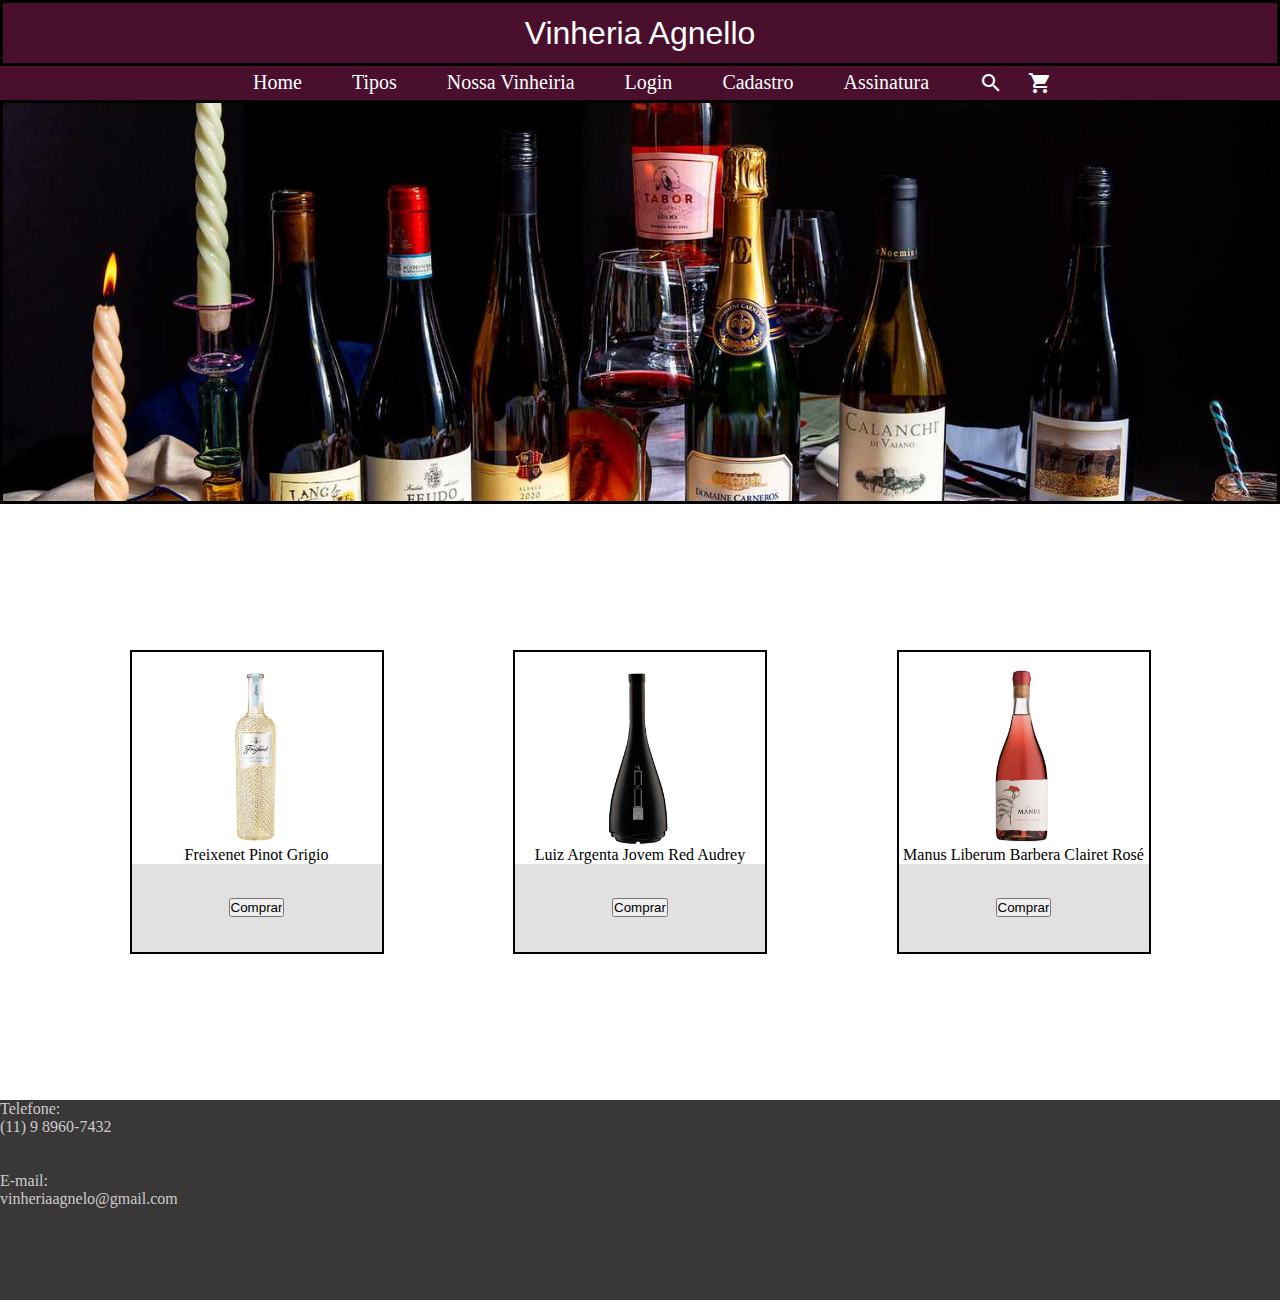
<file: index.html>
<!DOCTYPE html>
<html lang="pt-br">
<head>
    <meta charset="UTF-8">
    <meta name="viewport" content="width=device-width, initial-scale=1.0">
    <meta name="keywords" content="Vinheria Agnello, Vinho, Vinho tinto, Vinho branco, Vinho rosé, Harmonização, Vinhos finos, ">
    <meta name="description" content="Explore o mundo dos vinhos na Vinheria Agnello, onde cada garrafa conta uma história única. Descubra uma seleção cuidadosamente curada de vinhos finos de diferentes regiões, incluindo tintos, brancos e espumantes. Navegue por nossas ofertas exclusivas, participe de degustações emocionantes e encontre o vinho perfeito para cada ocasião. Seja você um entusiasta experiente ou um iniciante curioso, a Vinheria Agnello é o seu destino definitivo para uma jornada sensorial inesquecível pelo mundo do vinho.">
    <link rel="stylesheet" href="css/style.css">
    <link rel="stylesheet" href="https://fonts.googleapis.com/icon?family=Material+Icons">

    <title>Vinheria Agnello</title>
</head>
<body>
    <header>
        
        <div class="titulo">
                <center><p class="nome">Vinheria Agnello</p></center>
        </div>
            
        <nav class="opcoes">
                <a href="index.html">Home</a>
                <a>Tipos</a>
                <a href="nossaVinheria.html">Nossa Vinheiria</a>
                <a href="login.html">Login</a>
                <a href="criarconta.html">Cadastro</a>
                <a href="assinatura.html">Assinatura</a>
                <i class="material-icons">search</i>
                <i class="material-icons">shopping_cart</i>
        </nav>
        <script src="./js/indexScript.js"></script>
    </header>

    <section>
        <article class="vinhos">
        </article>

        <article class="container-produtos">
            <div class="box">
                <div class="box-vinho">
                    <img class="vinho" src="fotos vinhos/Freixenet Pinot Grigio.png">
                </div>
                <div style="text-align: center;">
                    Freixenet Pinot Grigio
                </div>
                <div class="detalhes">
                    <input src="vinhomanus.html" type="button" class="compra" value="Comprar" onclick="comprar1()">
                </div>
            </div>

            <div class="box">
                <div class="box-vinho">
                    <img class="vinho" src="fotos vinhos/Luiz Argenta Jovem Red Audrey.png">
                </div>
                <div style="text-align: center;">
                    Luiz Argenta Jovem Red Audrey
                </div>
                <div class="detalhes">
                    <input type="button" class="compra" value="Comprar" onclick="comprar2()">
                </div>
            </div>

            <div class="box">
                <div class="box-vinho">
                    <img class="vinho" src="fotos vinhos/Manus Liberum Barbera Clairet Rosé.png">
                </div>
                <div style="text-align: center;">
                    Manus Liberum Barbera Clairet Rosé
                </div>
                <div class="detalhes">
                    <input type="button" class="compra" value="Comprar" onclick="comprar3()">
                </div>
            </div>
        </article>
    </section>

    <footer>
        Telefone:
        <p>(11) 9 8960-7432</p>
        <br>
        <br>
        E-mail:
        <p>vinheriaagnelo@gmail.com</p>
    </footer>

</body>
</html>
</file>
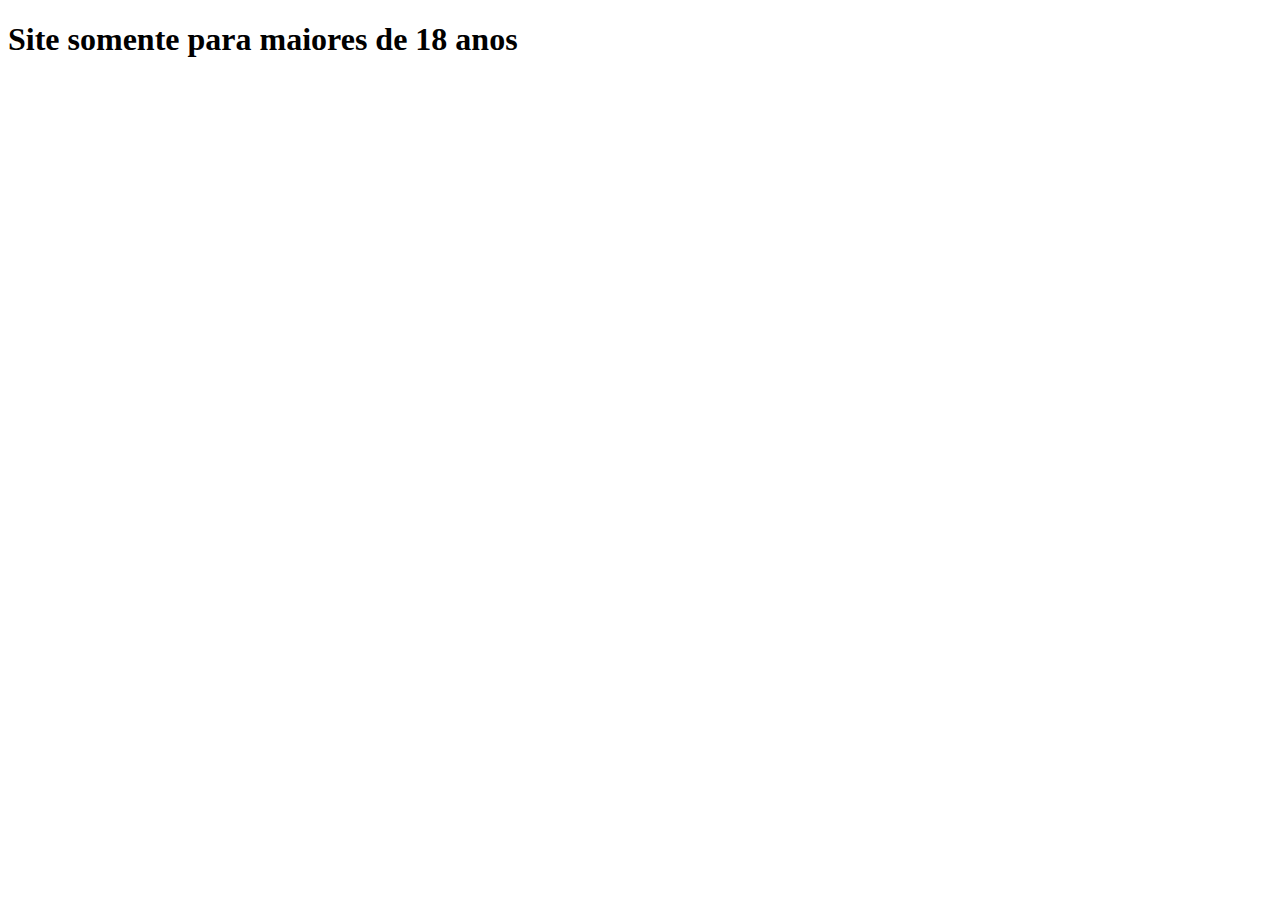
<file: arearestrita.html>
<!DOCTYPE html>
<html lang="en">
<head>
    <meta charset="UTF-8">
    <meta name="viewport" content="width=device-width, initial-scale=1.0">
    <title>Document</title>
</head>
<body>
    <h1>Site somente para maiores de 18 anos</h1>
</body>
</html>
</file>
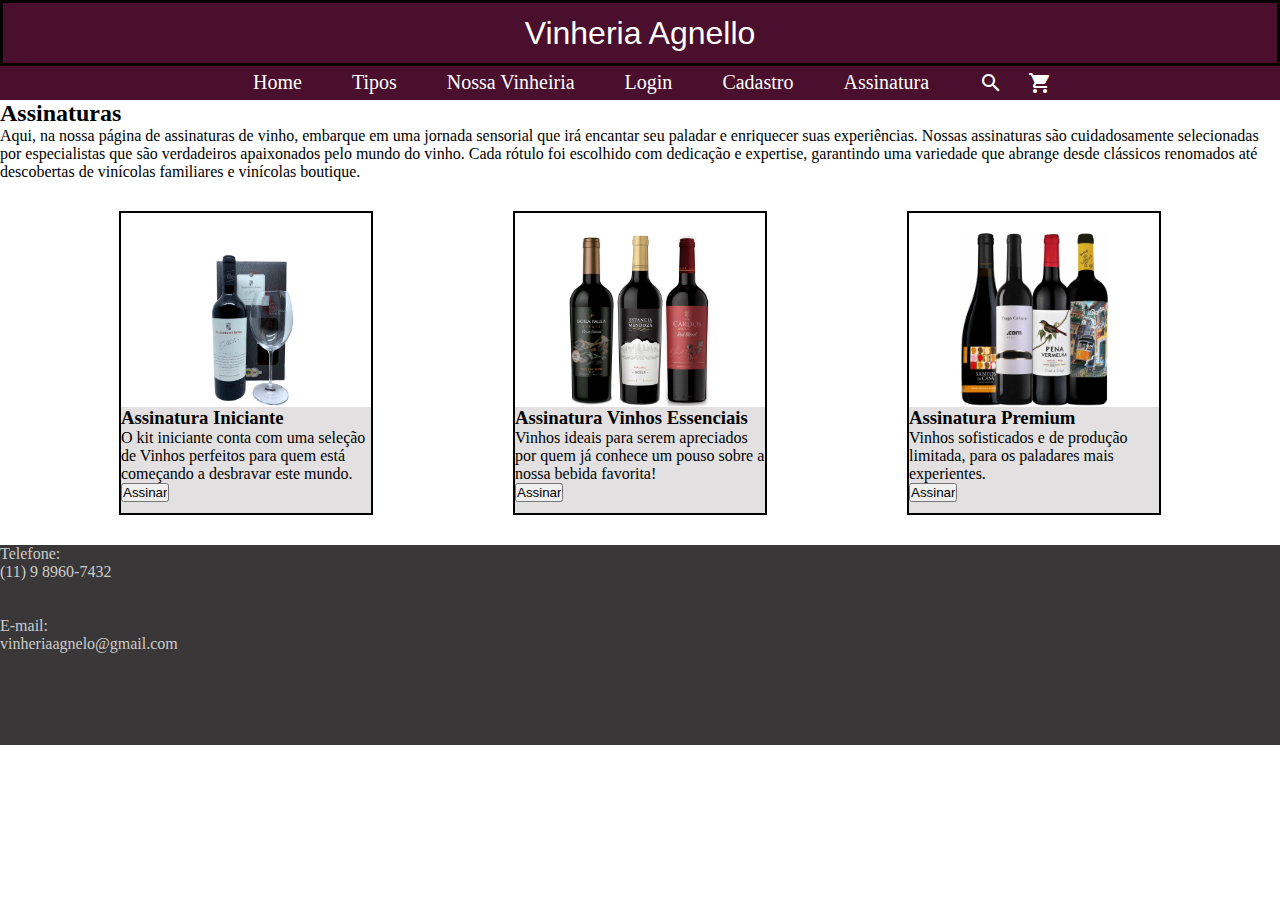
<file: assinatura.html>
<!DOCTYPE html>
<html lang="pt-br">
<head>
    <meta charset="UTF-8">
    <meta name="viewport" content="width=device-width, initial-scale=1.0">
    <meta name="keywords" content="Vinheria Agnello, Vinho, Vinho tinto, Vinho branco, Vinho rosé, Harmonização, Vinhos finos, Assinatura">
    <meta name="description" content="">
    <link rel="stylesheet" href="https://fonts.googleapis.com/icon?family=Material+Icons">
    <link rel="stylesheet" href="css/assinatura.css">
    <title>Assinaturas</title>
</head>
<body>
    <header>
        
        <div class="titulo">
                <p class="nome">Vinheria Agnello</p>
        </div>
            
        <nav class="opcoes">
                <a href="index.html">Home</a>
                <a>Tipos</a>
                <a href="nossaVinheria.html">Nossa Vinheiria</a>
                <a href="login.html">Login</a> 
                <a href="criarconta.html">Cadastro</a>
                <a href="assinatura.html">Assinatura</a>
                <i class="material-icons">search</i>
                <i class="material-icons">shopping_cart</i>
        </nav>
        
    </header>

    <section class="container">
        <article class="item" id="article-img">
            <h2 class="assinatura">Assinaturas</h2>
        </article>

        <article class="item">
            <p class="texto">Aqui, na nossa página de assinaturas de vinho, embarque em uma jornada sensorial que irá encantar seu paladar e enriquecer suas experiências.

                Nossas assinaturas são cuidadosamente selecionadas por especialistas que são verdadeiros apaixonados pelo mundo do vinho. Cada rótulo foi escolhido com dedicação e expertise, garantindo uma variedade que abrange desde clássicos renomados até descobertas de vinícolas familiares e vinícolas boutique.​</p>
        </article>
    </section>

    <section>

        <article class="container-produtos">
            <div class="box">
                <div class="box-vinho">
                    <img class="vinho" src="imgs/kit-iniciante.png">
                </div>
                <div class="detalhes">
                    <h3 class="títuloassinatura">Assinatura Iniciante</h3>
                    <p class="descrição">O kit iniciante conta com uma seleção de Vinhos perfeitos para quem está começando a desbravar este mundo.</p>
                    <input id="botaoassinar" type="submit" value="Assinar">
                </div>
            </div>

            <div class="box">
                <div class="box-vinho">
                    <img class="vinho" src="imgs/kit.png">
                </div>
                <div class="detalhes">
                    <h3 class="títuloassinatura">Assinatura Vinhos Essenciais</h3>
                    <p class="descrição">Vinhos ideais para serem apreciados por quem já conhece um pouso sobre a nossa bebida favorita! </p>
                    <input id="botaoassinar" type="submit" value="Assinar">
                </div>
            </div>

            <div class="box">
                <div class="box-vinho">
                    <img class="vinho" src="imgs/kit-master.png">
                </div>
                <div class="detalhes">
                    <h3 class="títuloassinatura">Assinatura Premium</h3>
                    <p class="descrição">Vinhos sofisticados e de produção limitada, para os paladares mais experientes.</p>
                    <input id="botaoassinar" type="submit" value="Assinar">
                </div>
            </div>
        </article>
    </section>
    
    <footer>
        Telefone:
        <p>(11) 9 8960-7432</p>
        <br>
        <br>
        E-mail:
        <p>vinheriaagnelo@gmail.com</p>
    </footer>
    
</body>
</html>
</file>
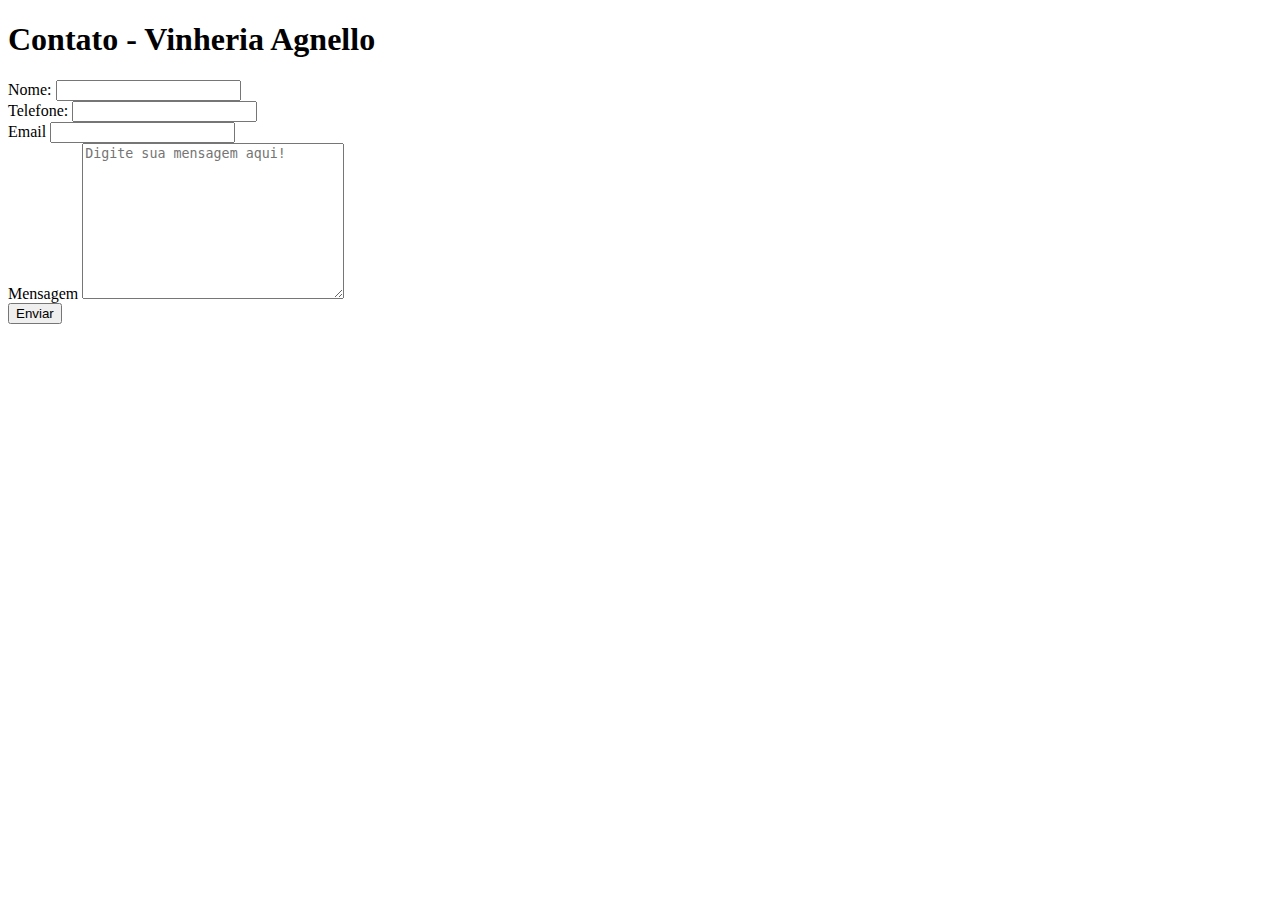
<file: contato.html>
<!DOCTYPE html>
<html lang="en">
<head>
    <meta charset="UTF-8">
    <meta name="viewport" content="width=device-width, initial-scale=1.0">
    <title>Contato</title>
</head>
<body>

    <div class="container"> 
        <h1>Contato - Vinheria Agnello</h1>
    </div>
    <form>
        <div>
            <label for="nome">Nome: </label>
            <input type="text" id="nome" name="nome" required>
        </div>

        <div>
            <label for="telefone">Telefone: </label>
            <input type="number" id="telefone" name="telefone" required>
        </div>

        <div>
            <label for="email">Email</label>
            <input type="email" id="email" name="email" required>
        </div>

        <div>
            <label for="mensagem">Mensagem</label>
            <textarea name="mensagem" id="mensagem" cols="30" rows="10" placeholder="Digite sua mensagem aqui!"></textarea>
        </div>

        <button onclick="enviarContato()" type="submit">Enviar</button>

        <script src="js/contato.js"></script>
    </form>
    
</body>
</html>
</file>
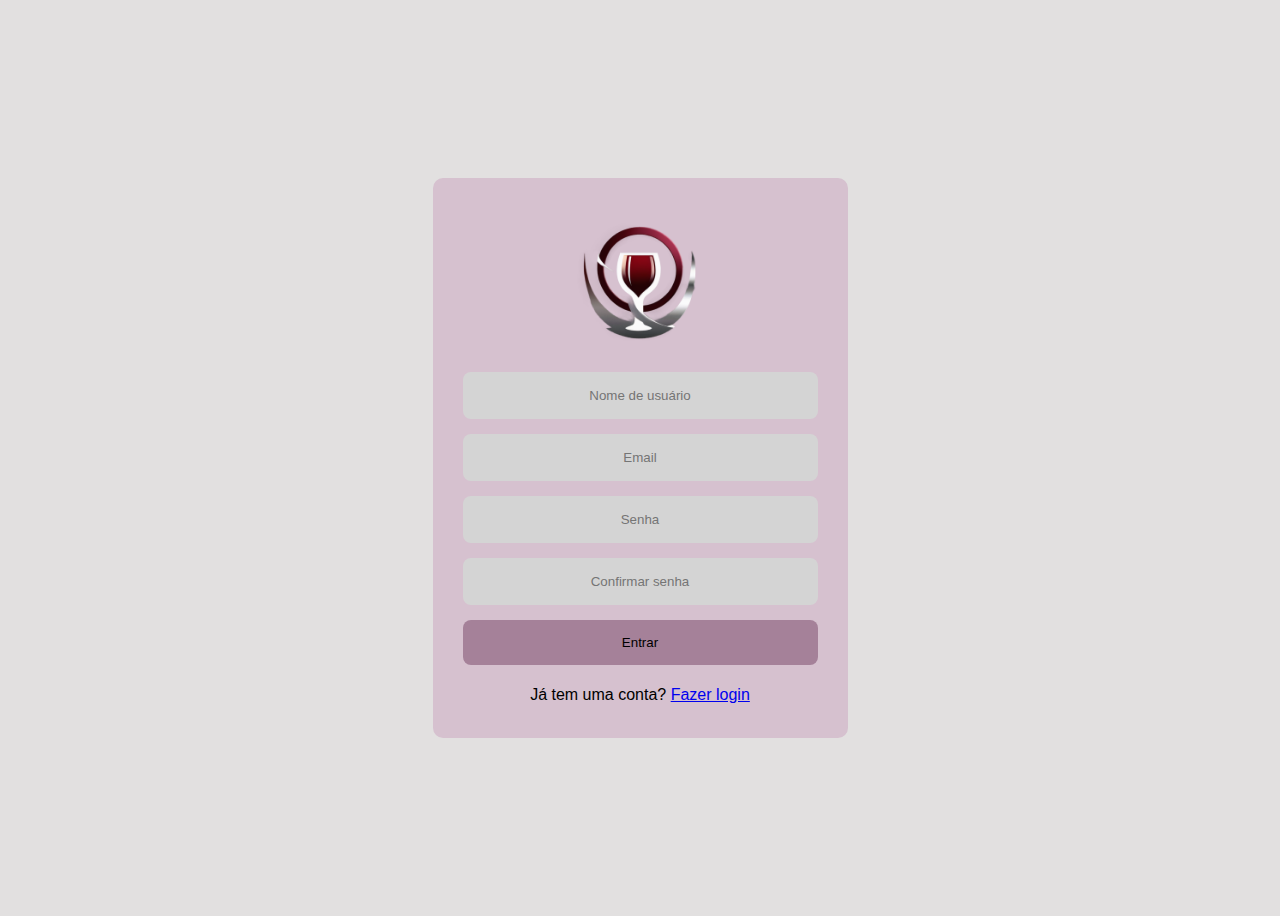
<file: criarconta.html>
<!DOCTYPE html>
<html lang="pt-br">
<head>
    <meta charset="UTF-8">
    <meta name="viewport" content="width=device-width, initial-scale=1.0">
    <meta name="keywords" content="Vinheria Agnello Login, Vinho login, Login ">
    <meta name="description" content="Aba de login do site da Vinheria Agnello">
    <link rel="stylesheet" href="css/criarconta.css">
    <title>Criar conta</title>
</head>
<body>
  <section class="caixadelogin">
    <div class="login">
      <div>
        <img src="imgs/logo.png">
      </div>

      <form>
        <input type="text" name="nome" placeholder="Nome de usuário" autofocus>
        <input type="text" name="nome" placeholder="Email" >
        <input type="password" name="senha" placeholder="Senha">
        <input type="password" name="senha" placeholder="Confirmar senha">
        <input id="botaoentrar" type="submit" value="Entrar">
      </form>

      <p>Já tem uma conta? <a href="login.html">Fazer login</a> </p>
    </div>
    
</section>
    
</body>
</html>
</file>
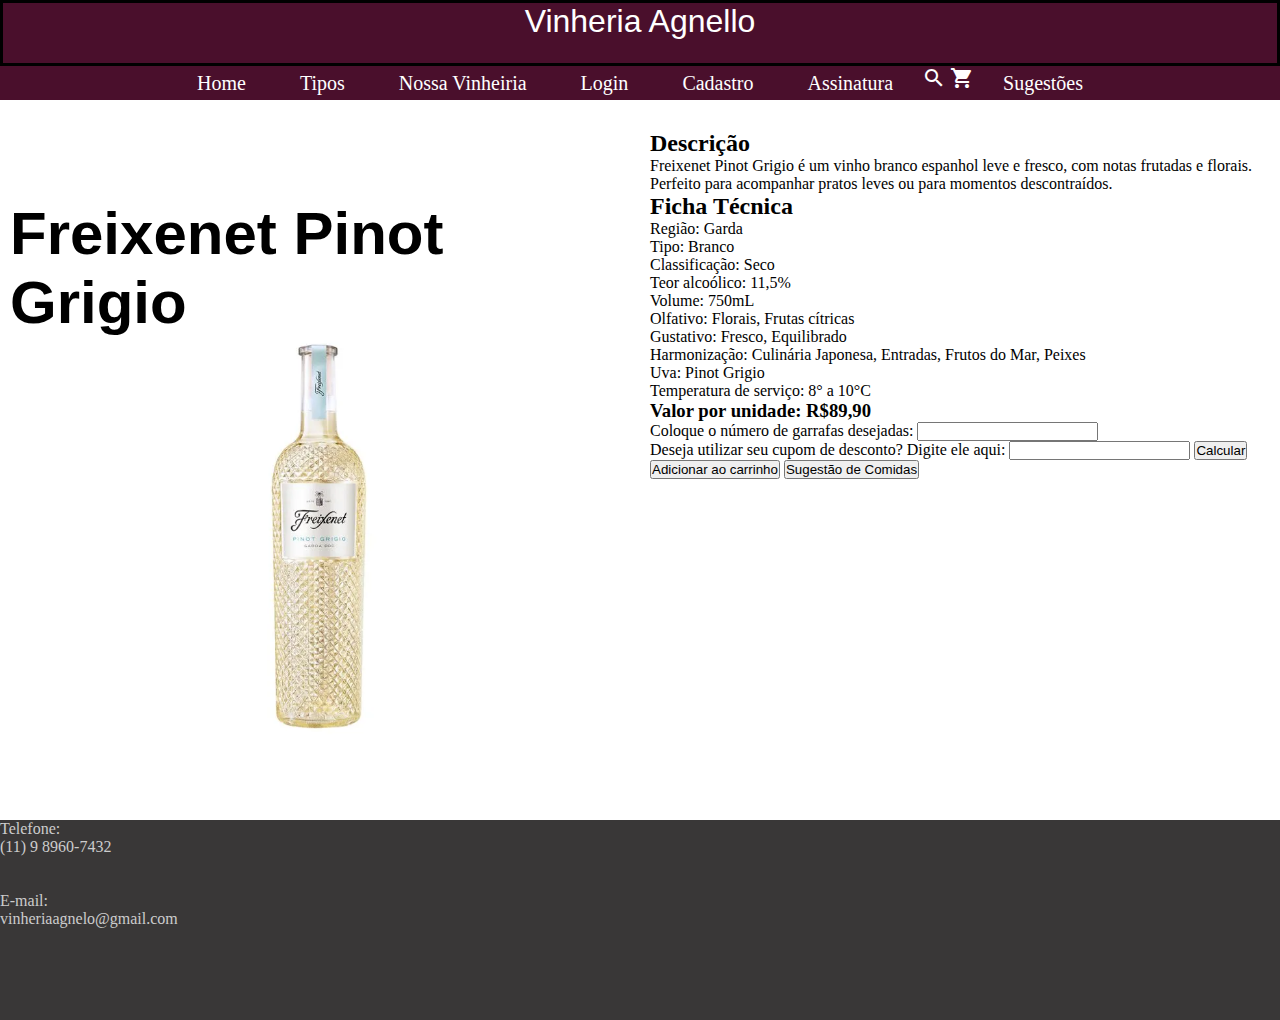
<file: Freixenet Pinot Grigio.html>
<!DOCTYPE html>
<html lang="en">

<head>
    <meta charset="UTF-8">
    <meta name="viewport" content="width=device-width, initial-scale=1.0">
    <meta name="keywords" content="Vinheria Agnello, Nossa história, Família Agnello, vinho ">
    <meta name="description" content="Aba sobre a Vinheria e da história da Vinheria Agnello">
    <link rel="stylesheet" href="https://fonts.googleapis.com/icon?family=Material+Icons">
    <link rel="stylesheet" href="css/styleproduto.css">
    <script src="./js/Freixenet.js"></script>
    <title>Nossa Vinheria</title>
</head>

<body>
    <header>

        <div class="titulo">
            <center>
                <p class="nome">Vinheria Agnello</p>
            </center>
        </div>

        <nav class="opcoes">
            <center>
                <a href="index.html">Home</a>
                <a>Tipos</a>
                <a href="nossaVinheria.html">Nossa Vinheiria</a>
                <a href="login.html">Login</a>
                <a href="criarconta.html">Cadastro</a>
                <a href="assinatura.html">Assinatura</a>
                <i class="material-icons">search</i>
                <i class="material-icons">shopping_cart</i>
                <a href="sugestao Freixenet.html">Sugestões</a> 
            </center>
        </nav>

    </header>

    <section>
        <article class="item" id="article-img">
            <h2 class="nss-vinh">Freixenet Pinot Grigio</h2>
            <img class="fotovinho" src="fotos vinhos/Freixenet Pinot Grigio.png">
        </article>

        <article class="item">
            <p class="texto">
                <h2>Descrição</h2>
                <p>Freixenet Pinot Grigio é um vinho branco espanhol leve e fresco, com notas frutadas e florais. Perfeito para acompanhar pratos leves ou para momentos descontraídos.​</p> 
                <h2>Ficha Técnica</h2>
                <p> Região: Garda</p>
                <p> Tipo: Branco</p>
                <p> Classificação: Seco</p>
                <p> Teor alcoólico: 11,5%</p>
                <p> Volume: 750mL</p>
                <p> Olfativo: Florais, Frutas cítricas</p>
                <p> Gustativo: Fresco, Equilibrado</p>
                <p> Harmonização: Culinária Japonesa, Entradas, Frutos do Mar, Peixes</p>
                <p> Uva: Pinot Grigio</p>
                <p> Temperatura de serviço: 8° a 10°C</p>

            </p>
            <h3>Valor por unidade: R$89,90</h3>
            <label for="qtdGarrafa">Coloque o número de garrafas desejadas: </label>
            <input type="number" id="qtdGarrafa">
            <div id="valorTotal"></div>
            <label for="cupomDesc">Deseja utilizar seu cupom de desconto? Digite ele aqui: </label>
            <input type="text" id="cupomDesc">
            <button onclick="addDesconto()">Calcular</button>
            <div id="valorcomdesc"></div>
            <button onclick="carrinho()">Adicionar ao carrinho</button>
            <button onclick="sugestao()">Sugestão de Comidas</button>

        </article>
    </section>

    <footer>
        Telefone:
        <p>(11) 9 8960-7432</p>
        <br>
        <br>
        E-mail:
        <p>vinheriaagnelo@gmail.com</p>
    </footer>

    <script>
        function sugestao() {
            window.location.href = "sugestao Freixenet.html";
        }
    </script>

</body>

</html>
</file>
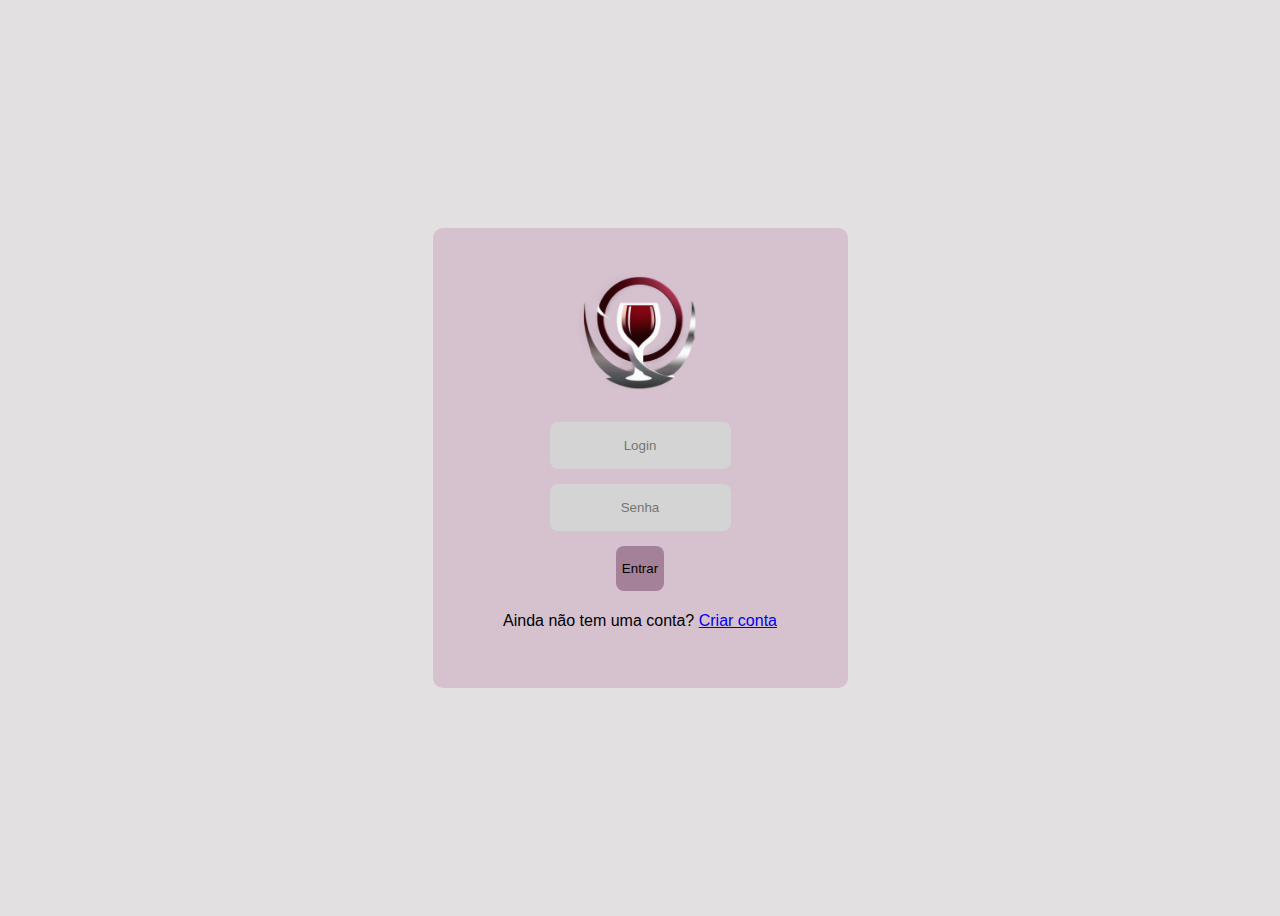
<file: login.html>
<!DOCTYPE html>
<html lang="pt-br">
<head>
    <meta charset="UTF-8">
    <meta name="viewport" content="width=device-width, initial-scale=1.0">
    <meta name="keywords" content="Vinheria Agnello Login, Vinho login, Login ">
    <meta name="description" content="Aba de login do site da Vinheria Agnello">
    <link rel="stylesheet" href="css/login.css">

    <title>Login</title>
</head>
<body>
  <section class="caixadelogin">
    <div class="login">
      <div>
        <img src="imgs/logo.png">
      </div>
        <input type="text" id= "login" name="nome" placeholder="Login" autofocus>
        <input type="password" id="senha" name="senha" placeholder="Senha">
        <input id="botaoentrar" type="submit" value="Entrar" onclick="entrar()">
      <p>Ainda não tem uma conta? <a href="criarconta.html">Criar conta</a> </p>
    </div>
    
    <script src="js/loginScript.js"></script>
</section>
    
</body>
</html>
</file>
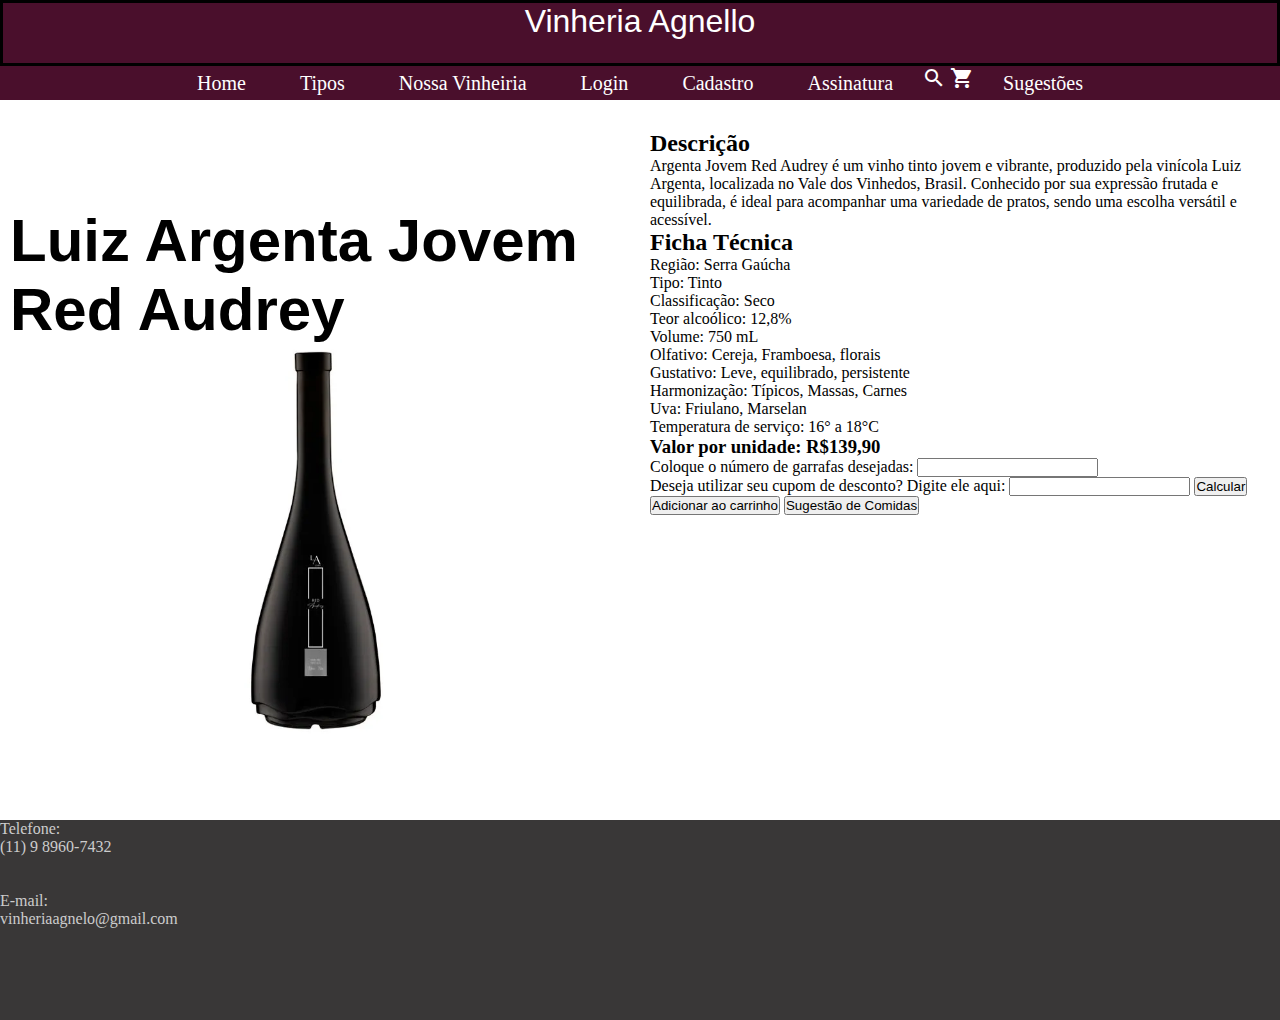
<file: Luiz Argenta Jovem Red Audrey.html>
<!DOCTYPE html>
<html lang="en">

<head>
    <meta charset="UTF-8">
    <meta name="viewport" content="width=device-width, initial-scale=1.0">
    <meta name="keywords" content="Vinheria Agnello, Nossa história, Família Agnello, vinho ">
    <meta name="description" content="Aba sobre a Vinheria e da história da Vinheria Agnello">
    <link rel="stylesheet" href="https://fonts.googleapis.com/icon?family=Material+Icons">
    <link rel="stylesheet" href="css/styleproduto.css">
    <script src="./js/Luiz.js"></script>
    <title>Nossa Vinheria</title>
</head>

<body>
    <header>

        <div class="titulo">
            <center>
                <p class="nome">Vinheria Agnello</p>
            </center>
        </div>

        <nav class="opcoes">
            <center>
                <a href="index.html">Home</a>
                <a>Tipos</a>
                <a href="nossaVinheria.html">Nossa Vinheiria</a>
                <a href="login.html">Login</a>
                <a href="criarconta.html">Cadastro</a>
                <a href="assinatura.html">Assinatura</a>
                <i class="material-icons">search</i>
                <i class="material-icons">shopping_cart</i>
                <a href="sugestao Luiz.html">Sugestões</a> 

            </center>
        </nav>

    </header>

    <section>
        <article class="item" id="article-img">
            <h2 class="nss-vinh">Luiz Argenta Jovem Red Audrey</h2>
            <img class="fotovinhoLuizArgenta" src="fotos vinhos/Luiz Argenta Jovem Red Audrey.png">
        </article>

        <article class="item">
            <p class="texto">
                <h2>Descrição</h2>
                <p> Argenta Jovem Red Audrey é um vinho tinto jovem e vibrante, produzido pela vinícola
                Luiz Argenta, localizada no Vale dos Vinhedos, Brasil. Conhecido por sua expressão frutada e
                equilibrada, é ideal para acompanhar uma variedade de pratos, sendo uma escolha versátil e acessível.​</p> 
                <h2>Ficha Técnica</h2>
                <p>Região: Serra Gaúcha </p>
                <p>Tipo: Tinto </p>
                <p>Classificação: Seco</p>
                <p>Teor alcoólico: 12,8% </p>
                <p>Volume: 750 mL </p>
                <p>Olfativo: Cereja, Framboesa, florais </p>
                <p>Gustativo: Leve, equilibrado, persistente </p>
                <p>Harmonização: Típicos, Massas, Carnes </p>
                <p>Uva: Friulano, Marselan </p>
                <p>Temperatura de serviço: 16° a 18°C </p>
            </p>
            <h3>Valor por unidade: R$139,90</h3>
            <label for="qtdGarrafa">Coloque o número de garrafas desejadas: </label>
            <input type="number" id="qtdGarrafa">
            <div id="valorTotal"></div>
            <label for="cupomDesc">Deseja utilizar seu cupom de desconto? Digite ele aqui: </label>
            <input type="text" id="cupomDesc">
            <button onclick="addDesconto()">Calcular</button>
            <div id="valorcomdesc"></div>
            <button onclick="carrinho()">Adicionar ao carrinho</button>
            <button onclick="sugestao()">Sugestão de Comidas</button>

        </article>
    </section>

    <footer>
        Telefone:
        <p>(11) 9 8960-7432</p>
        <br>
        <br>
        E-mail:
        <p>vinheriaagnelo@gmail.com</p>
    </footer>

    <script>
        function sugestao() {
            window.location.href = "sugestao Luiz.html";
        }
    </script>

</body>

</html>
</file>
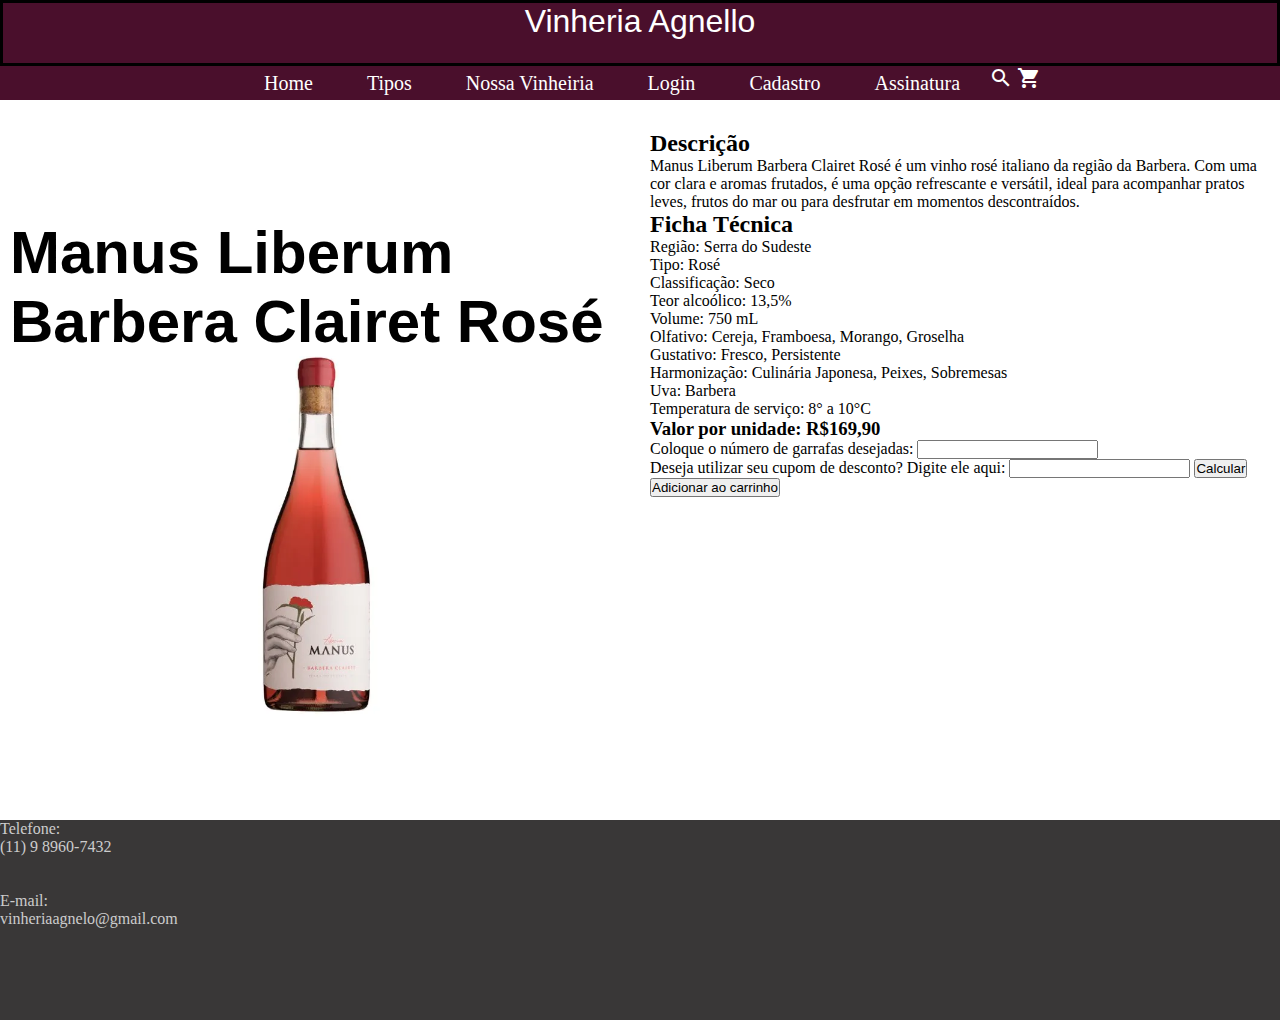
<file: Manus Liberum Barbera Clairet Rosé.html>
<!DOCTYPE html>
<html lang="en">

<head>
    <meta charset="UTF-8">
    <meta name="viewport" content="width=device-width, initial-scale=1.0">
    <meta name="keywords" content="Vinheria Agnello, Nossa história, Família Agnello, vinho ">
    <meta name="description" content="Aba sobre a Vinheria e da história da Vinheria Agnello">
    <link rel="stylesheet" href="https://fonts.googleapis.com/icon?family=Material+Icons">
    <link rel="stylesheet" href="css/styleproduto.css">
    <script src="./js/Manus.js"></script>
    <title>Nossa Vinheria</title>
</head>

<body>
    <header>

        <div class="titulo">
            <center>
                <p class="nome">Vinheria Agnello</p>
            </center>
        </div>

        <nav class="opcoes">
            <center>
                <a href="index.html">Home</a>
                <a>Tipos</a>
                <a href="nossaVinheria.html">Nossa Vinheiria</a>
                <a href="login.html">Login</a>
                <a href="criarconta.html">Cadastro</a>
                <a href="assinatura.html">Assinatura</a>
                <i class="material-icons">search</i>
                <i class="material-icons">shopping_cart</i>
            </center>
        </nav>

    </header>

    <section>
        <article class="item" id="article-img">
            <h2 class="nss-vinh">Manus Liberum Barbera Clairet Rosé</h2>
            <img class="fotovinho" src="fotos vinhos/Manus Liberum Barbera Clairet Rosé.png">
        </article>

        <article class="item">
            <p class="texto">
                <h2>Descrição</h2>
                <p> Manus Liberum Barbera Clairet Rosé é um vinho rosé italiano da região da Barbera. Com uma cor clara e aromas frutados, é uma opção refrescante e versátil, ideal para acompanhar pratos leves, frutos do mar ou para desfrutar em momentos descontraídos.​</p> 
                <h2>Ficha Técnica</h2>
                <p> Região: Serra do Sudeste</p>
                <p>Tipo: Rosé</p>
                <p>Classificação: Seco</p>
                <p>Teor alcoólico: 13,5%</p>
                <p>Volume: 750 mL </p>
                <p>Olfativo: Cereja, Framboesa, Morango, Groselha </p>
                <p>Gustativo: Fresco, Persistente </p>
                <p>Harmonização: Culinária Japonesa, Peixes, Sobremesas </p>
                <p>Uva: Barbera </p>
                <p>Temperatura de serviço: 8° a 10°C </p>

            </p>
            <h3>Valor por unidade: R$169,90</h3>
            <label for="qtdGarrafa">Coloque o número de garrafas desejadas: </label>
            <input type="number" id="qtdGarrafa">
            <div id="valorTotal"></div>
            <label for="cupomDesc">Deseja utilizar seu cupom de desconto? Digite ele aqui: </label>
            <input type="text" id="cupomDesc">
            <button onclick="addDesconto()">Calcular</button>
            <div id="valorcomdesc"></div>
            <button onclick="carrinho()">Adicionar ao carrinho</button>

        </article>
    </section>

    <footer>
        Telefone:
        <p>(11) 9 8960-7432</p>
        <br>
        <br>
        E-mail:
        <p>vinheriaagnelo@gmail.com</p>
    </footer>
</body>

</html>
</file>
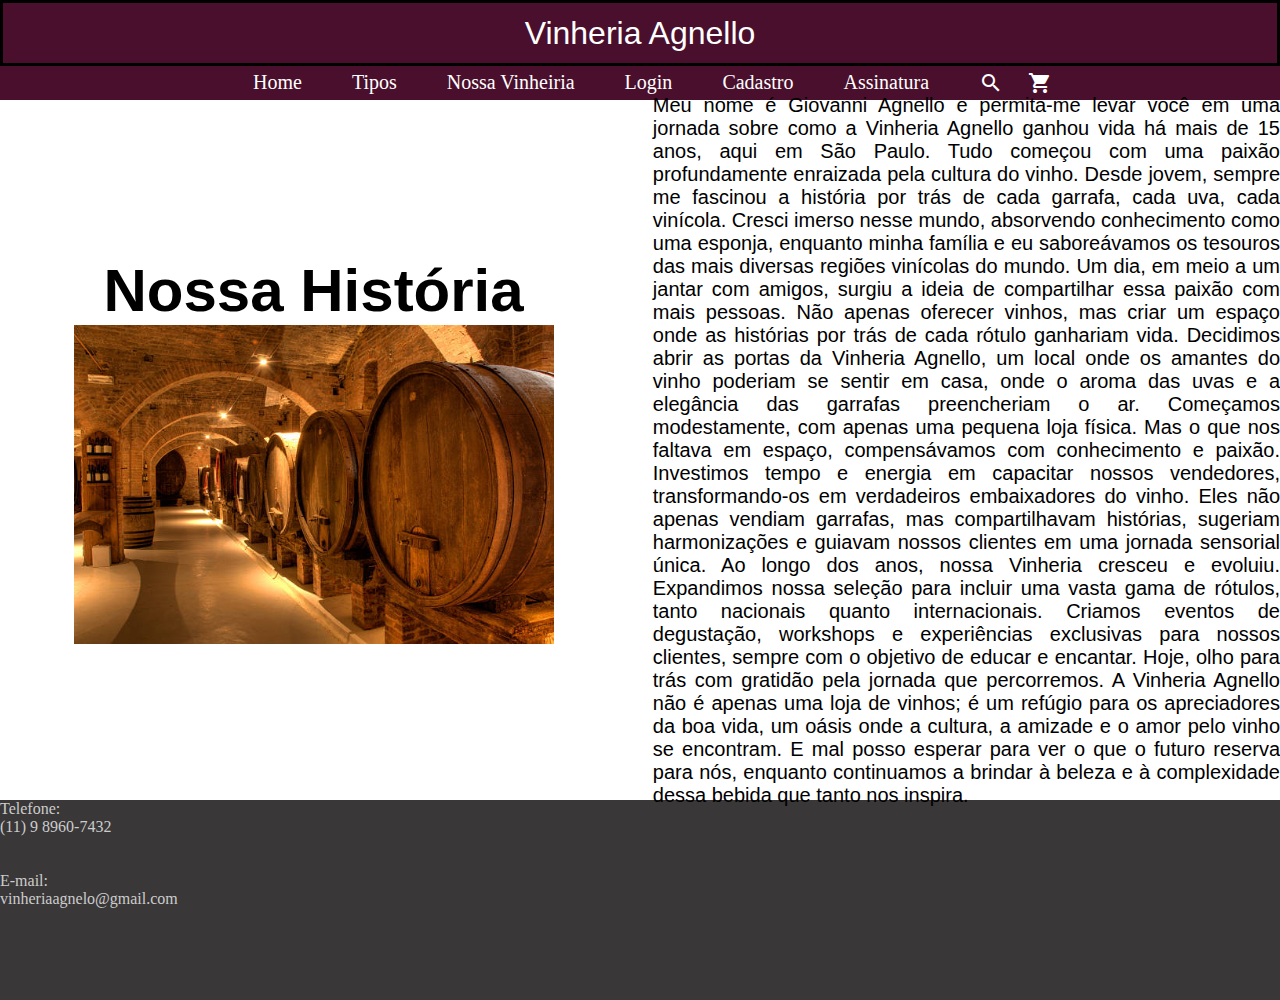
<file: nossaVinheria.html>
<!DOCTYPE html>
<html lang="en">
<head>
    <meta charset="UTF-8">
    <meta name="viewport" content="width=device-width, initial-scale=1.0">
    <meta name="keywords" content="Vinheria Agnello, Nossa história, Família Agnello, vinho ">
    <meta name="description" content="Aba sobre a Vinheria e da história da Vinheria Agnello">
    <link rel="stylesheet" href="https://fonts.googleapis.com/icon?family=Material+Icons">
    <link rel="stylesheet" href="css/nossaVinheria.css">
    <title>Nossa Vinheria</title>
</head>
<body>
    <header>
        
        <div class="titulo">
                <p class="nome">Vinheria Agnello</p>
        </div>
            
        <nav class="opcoes">
                <a href="index.html">Home</a>
                <a>Tipos</a>
                <a href="nossaVinheria.html">Nossa Vinheiria</a>
                <a href="login.html">Login</a> 
                <a href="criarconta.html">Cadastro</a>
                <a href="assinatura.html">Assinatura</a>
                <i class="material-icons">search</i>
                <i class="material-icons">shopping_cart</i>
        </nav>
        
    </header>

    <section class="container">
        <article class="item" id="article-img">
            <h2 class="nss-vinh">Nossa História</h2>
            <img src="imgs/barril.png">
        </article>

        <article class="item">
            <p class="texto">Meu nome é Giovanni Agnello e permita-me levar você em uma jornada sobre como a Vinheria Agnello ganhou vida há mais de 15 anos, aqui em São Paulo.

                Tudo começou com uma paixão profundamente enraizada pela cultura do vinho. Desde jovem, sempre me fascinou a história por trás de cada garrafa, cada uva, cada vinícola. Cresci imerso nesse mundo, absorvendo conhecimento como uma esponja, enquanto minha família e eu saboreávamos os tesouros das mais diversas regiões vinícolas do mundo.
                
                Um dia, em meio a um jantar com amigos, surgiu a ideia de compartilhar essa paixão com mais pessoas. Não apenas oferecer vinhos, mas criar um espaço onde as histórias por trás de cada rótulo ganhariam vida. Decidimos abrir as portas da Vinheria Agnello, um local onde os amantes do vinho poderiam se sentir em casa, onde o aroma das uvas e a elegância das garrafas preencheriam o ar.
                
                Começamos modestamente, com apenas uma pequena loja física. Mas o que nos faltava em espaço, compensávamos com conhecimento e paixão. Investimos tempo e energia em capacitar nossos vendedores, transformando-os em verdadeiros embaixadores do vinho. Eles não apenas vendiam garrafas, mas compartilhavam histórias, sugeriam harmonizações e guiavam nossos clientes em uma jornada sensorial única.
                
                Ao longo dos anos, nossa Vinheria cresceu e evoluiu. Expandimos nossa seleção para incluir uma vasta gama de rótulos, tanto nacionais quanto internacionais. Criamos eventos de degustação, workshops e experiências exclusivas para nossos clientes, sempre com o objetivo de educar e encantar.
                
                Hoje, olho para trás com gratidão pela jornada que percorremos. A Vinheria Agnello não é apenas uma loja de vinhos; é um refúgio para os apreciadores da boa vida, um oásis onde a cultura, a amizade e o amor pelo vinho se encontram. E mal posso esperar para ver o que o futuro reserva para nós, enquanto continuamos a brindar à beleza e à complexidade dessa bebida que tanto nos inspira.​</p>
        </article>
    </section>

    <footer>
        Telefone:
        <p>(11) 9 8960-7432</p>
        <br>
        <br>
        E-mail:
        <p>vinheriaagnelo@gmail.com</p>
    </footer>
</body>
</html>
</file>
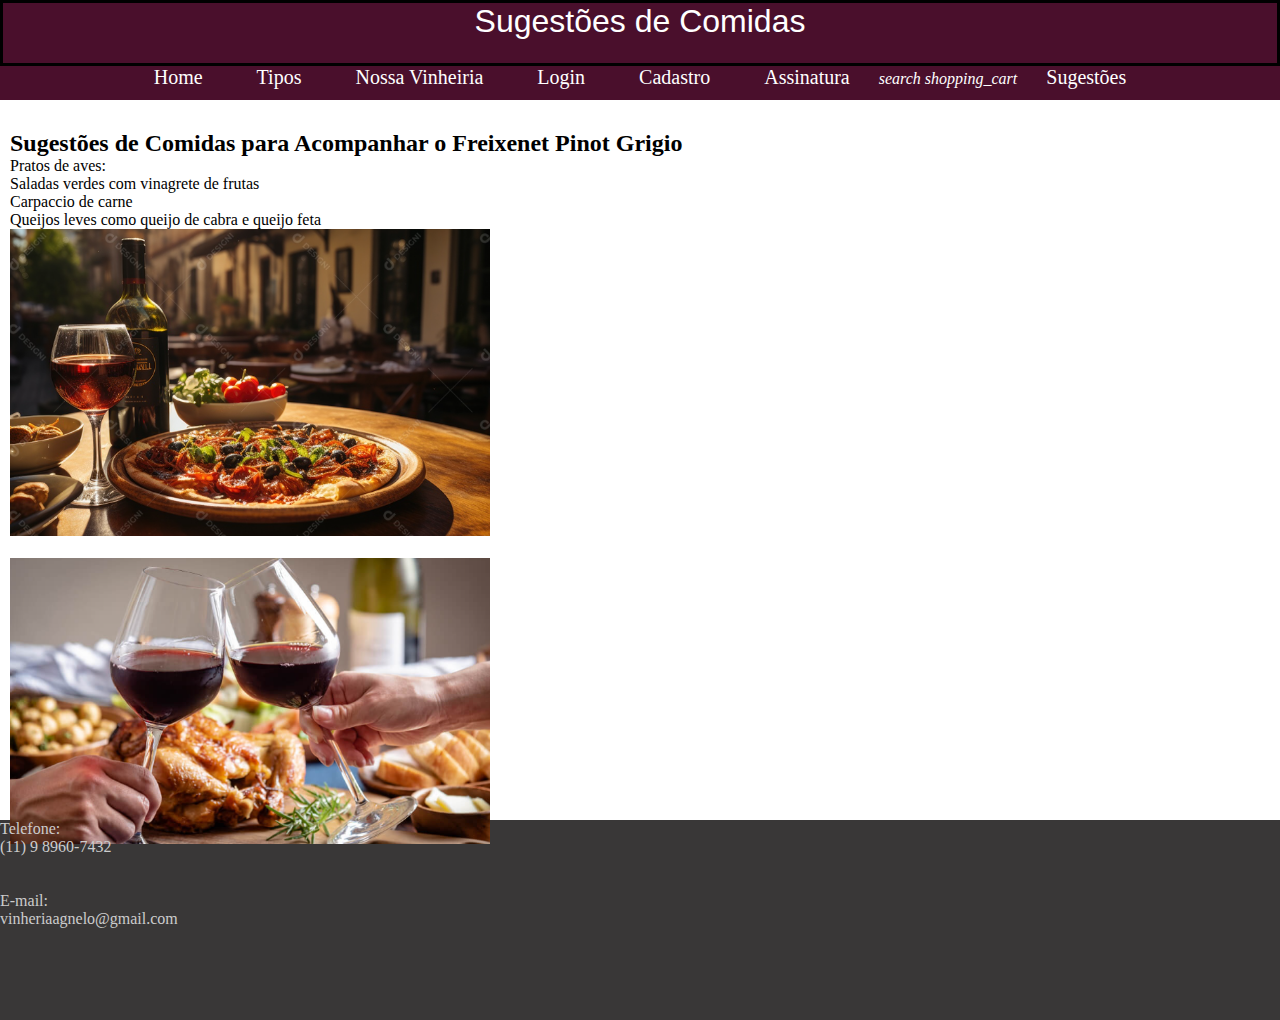
<file: sugestao Freixenet.html>
<!DOCTYPE html>
<html lang="en">

<head>
    <meta charset="UTF-8">
    <meta name="viewport" content="width=device-width, initial-scale=1.0">
    <title>Sugestões de Comidas</title>
    <link rel="stylesheet" href="css/styleproduto.css">
</head>

<body>
    <header>
        <div class="titulo">
            <center>
                <p class="nome">Sugestões de Comidas</p>
            </center>
        </div>

        <nav class="opcoes">
            <center>
                <a href="index.html">Home</a>
                <a>Tipos</a>
                <a href="nossaVinheria.html">Nossa Vinheiria</a>
                <a href="login.html">Login</a>
                <a href="criarconta.html">Cadastro</a>
                <a href="assinatura.html">Assinatura</a>
                <i class="material-icons">search</i>
                <i class="material-icons">shopping_cart</i>
                <a href="sugestao Freixenet.html">Sugestões</a>
            </center>
        </nav>
    </header>

    <section>
        <article class="item">
            <h2>Sugestões de Comidas para Acompanhar o Freixenet Pinot Grigio
            </h2>
            <ul>
                <li>Pratos de aves:</li>
                <li>Saladas verdes com vinagrete de frutas</li>
                <li>Carpaccio de carne</li>
                <li>Queijos leves como queijo de cabra e queijo feta</li>
            </ul>
            <img class="foto-comidas" src="imgs/acompanhamento_Freixenet.png" alt="Antepasto "> 
            <br><br>
            <img class="foto-comidas" src="imgs/acompanhamento_Freixenet2.png" alt="Acompanhamento - Carne de Aves">
        </article>
    </section>

    <footer>
        Telefone:
        <p>(11) 9 8960-7432</p>
        <br>
        <br>
        E-mail:
        <p>vinheriaagnelo@gmail.com</p>
    </footer>
</body>

</html>
</file>
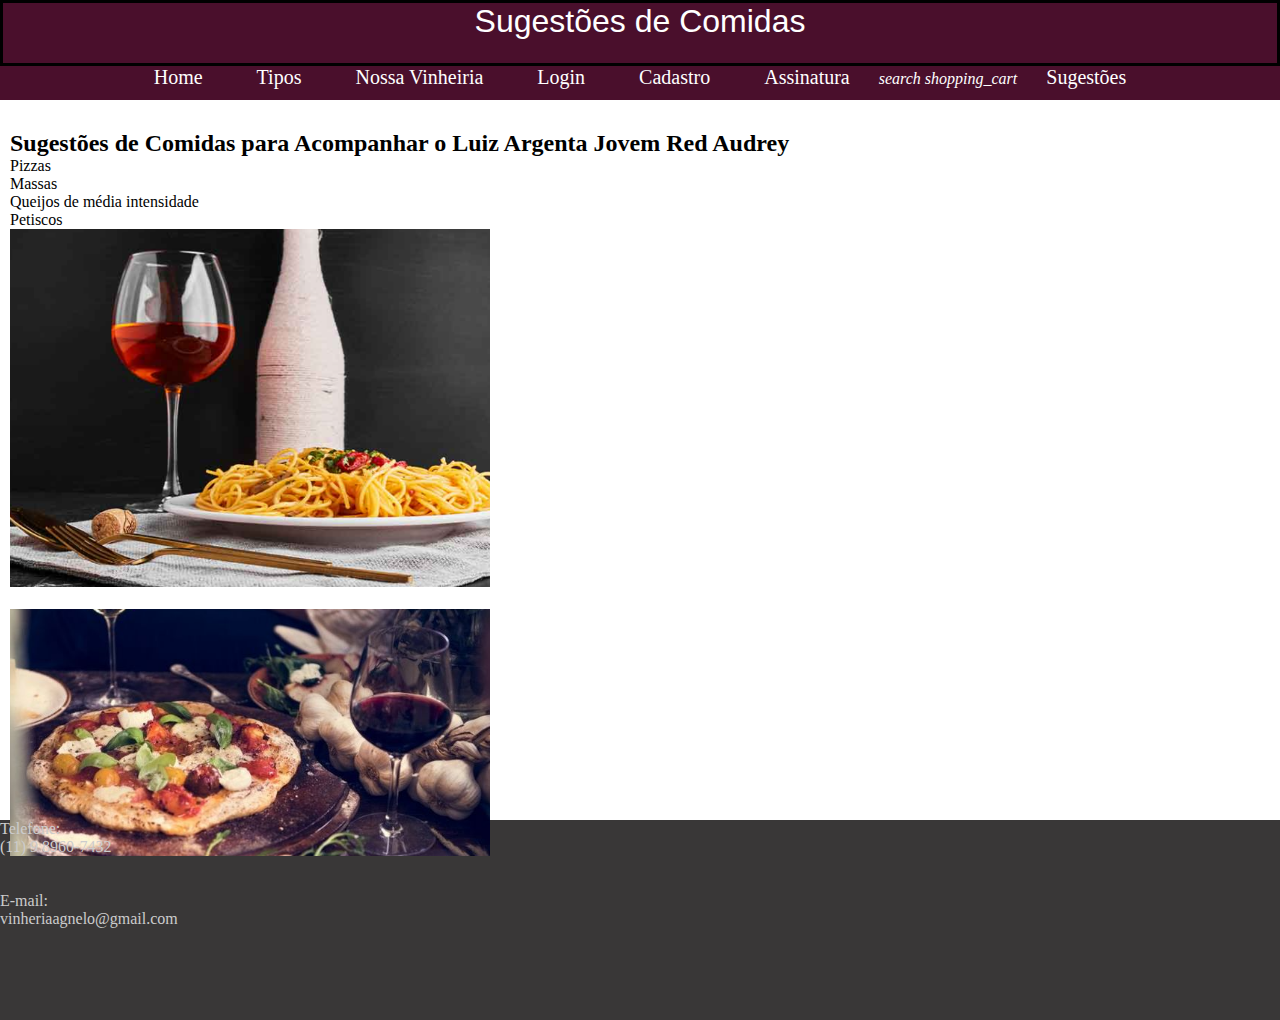
<file: sugestao Luiz.html>
<!DOCTYPE html>
<html lang="en">

<head>
    <meta charset="UTF-8">
    <meta name="viewport" content="width=device-width, initial-scale=1.0">
    <title>Sugestões de Comidas</title>
    <link rel="stylesheet" href="css/styleproduto.css">
</head>

<body>
    <header>
        <div class="titulo">
            <center>
                <p class="nome">Sugestões de Comidas</p>
            </center>
        </div>

        <nav class="opcoes">
            <center>
                <a href="index.html">Home</a>
                <a>Tipos</a>
                <a href="nossaVinheria.html">Nossa Vinheiria</a>
                <a href="login.html">Login</a>
                <a href="criarconta.html">Cadastro</a>
                <a href="assinatura.html">Assinatura</a>
                <i class="material-icons">search</i>
                <i class="material-icons">shopping_cart</i>
                <a href="sugestao Luiz.html">Sugestões</a>
            </center>
        </nav>
    </header>

    <section>
        <article class="item">
            <h2>Sugestões de Comidas para Acompanhar o Luiz Argenta Jovem Red Audrey</h2>

            <ul>
                <li>Pizzas</li>
                <li>Massas</li>
                <li>Queijos de média intensidade</li>
                <li>Petiscos</li>
            </ul>
            <img class="foto-comidas" src="imgs/acompanhamento_Luiz.png" alt="Frutos do mar grelhados "> 
            <br><br>
            <img class="foto-comidas" src="imgs/acompanhamento_Luiz2.png" alt="Carpaccio de carne">
        </article>
    </section>

    <footer>
        Telefone:
        <p>(11) 9 8960-7432</p>
        <br>
        <br>
        E-mail:
        <p>vinheriaagnelo@gmail.com</p>
    </footer>
</body>

</html>
</file>
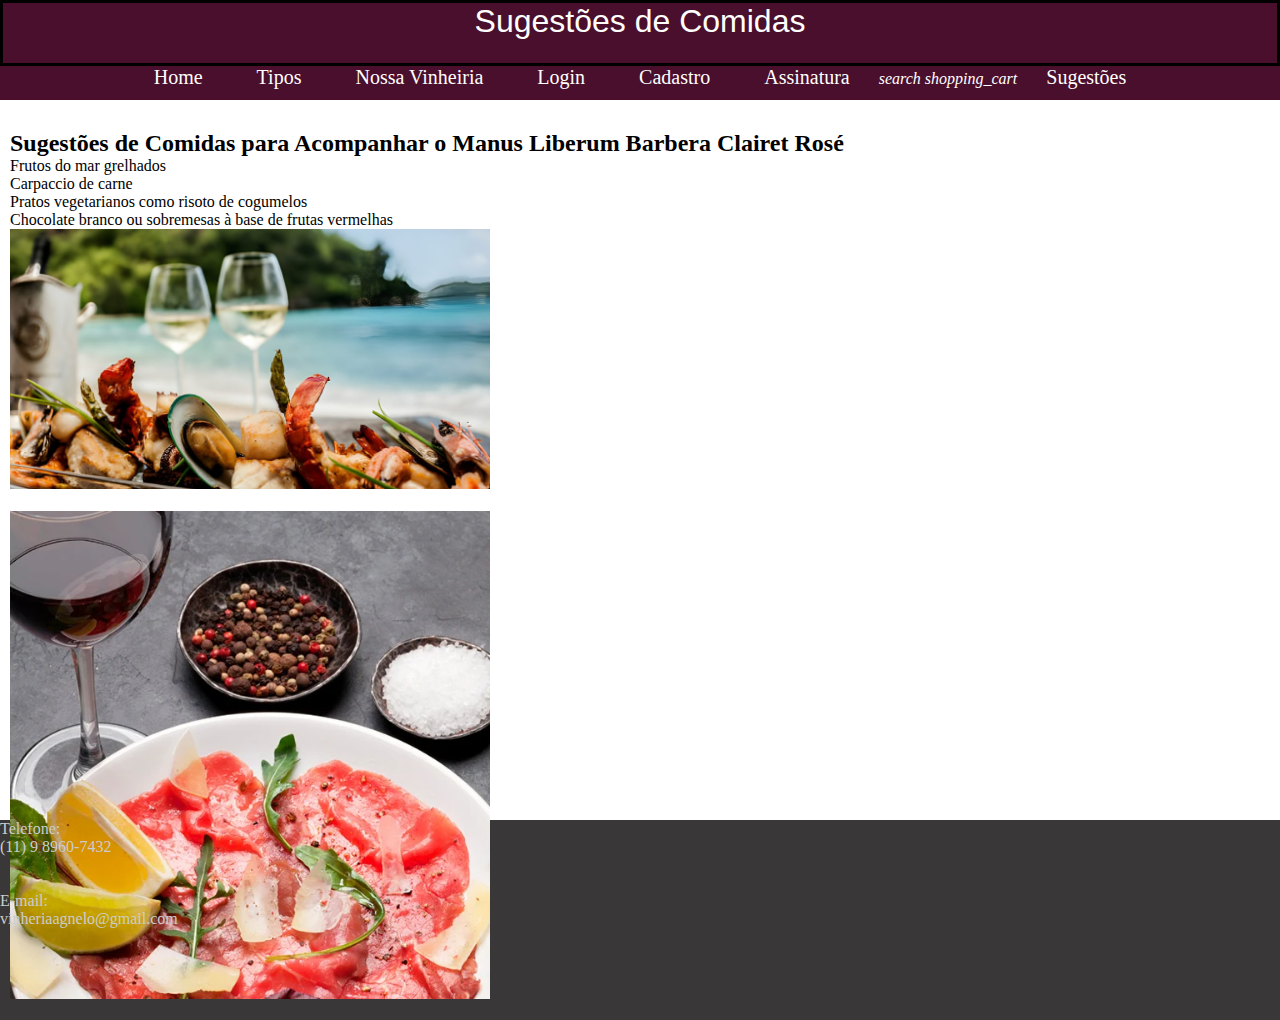
<file: sugestao Manus.html>
<!DOCTYPE html>
<html lang="en">

<head>
    <meta charset="UTF-8">
    <meta name="viewport" content="width=device-width, initial-scale=1.0">
    <title>Sugestões de Comidas</title>
    <link rel="stylesheet" href="css/styleproduto.css">
</head>

<body>
    <header>
        <div class="titulo">
            <center>
                <p class="nome">Sugestões de Comidas</p>
            </center>
        </div>

        <nav class="opcoes">
            <center>
                <a href="index.html">Home</a>
                <a>Tipos</a>
                <a href="nossaVinheria.html">Nossa Vinheiria</a>
                <a href="login.html">Login</a>
                <a href="criarconta.html">Cadastro</a>
                <a href="assinatura.html">Assinatura</a>
                <i class="material-icons">search</i>
                <i class="material-icons">shopping_cart</i>
                <a href="sugestao Manus.html">Sugestões</a>
            </center>
        </nav>
    </header>

    <section>
        <article class="item">
            <h2>Sugestões de Comidas para Acompanhar o Manus Liberum Barbera Clairet Rosé
            </h2>
            <ul>
                <li>Frutos do mar grelhados</li>
                <li>Carpaccio de carne</li>
                <li>Pratos vegetarianos como risoto de cogumelos</li>
                <li>Chocolate branco ou sobremesas à base de frutas vermelhas</li>
            </ul>
            <img class="foto-comidas" src="imgs/acompanhamentoM.png" alt="Frutos do mar grelhados "> 
            <br><br>
            <img class="foto-comidas" src="imgs/acompanhamentoM2.png" alt="Carpaccio de carne">
        </article>
    </section>

    <footer>
        Telefone:
        <p>(11) 9 8960-7432</p>
        <br>
        <br>
        E-mail:
        <p>vinheriaagnelo@gmail.com</p>
    </footer>
</body>

</html>
</file>
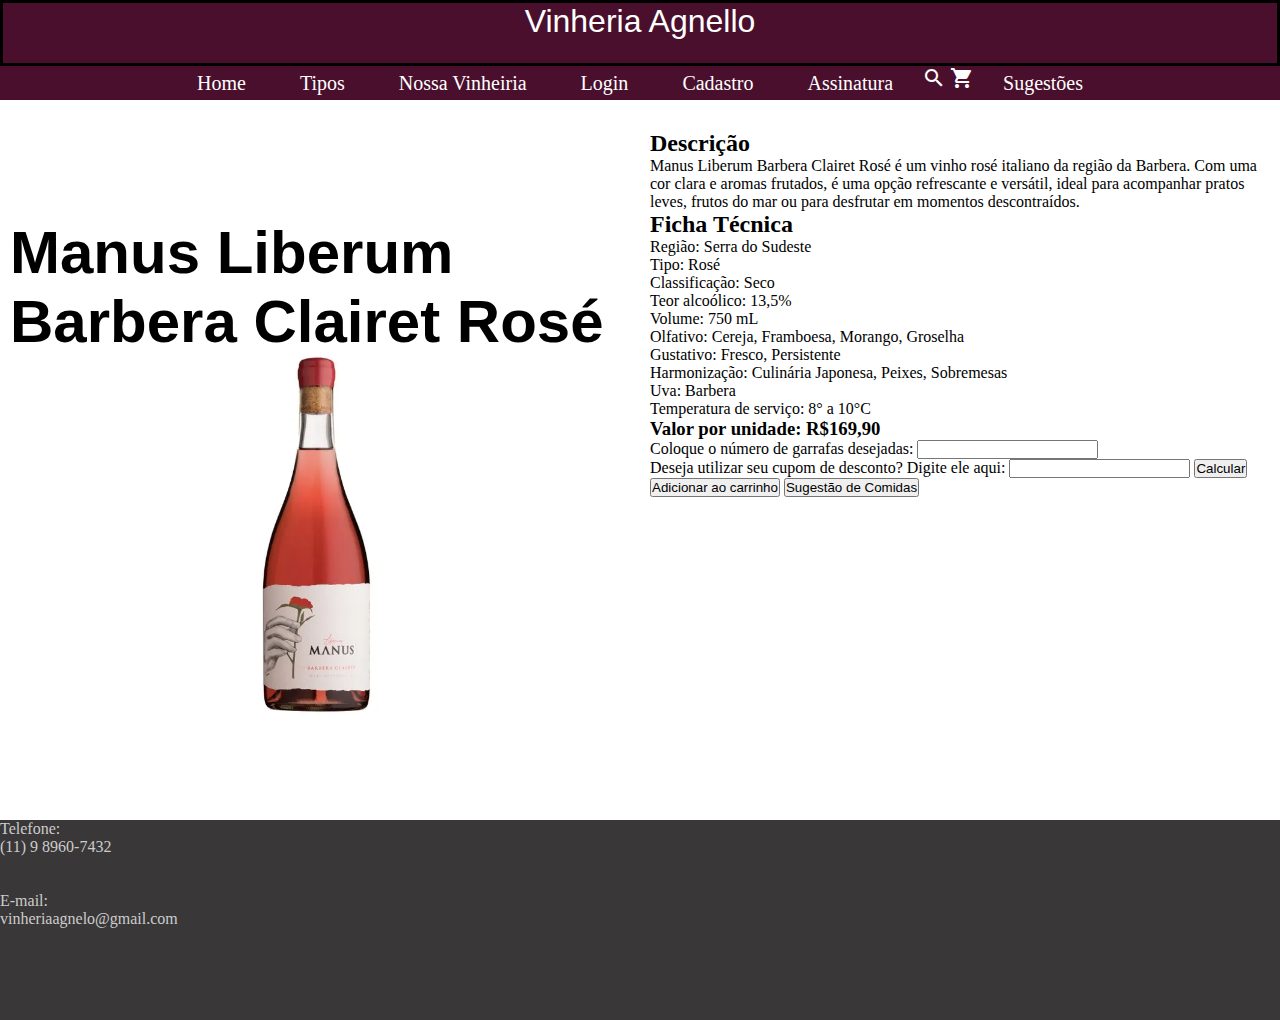
<file: vinhomanus.html>
<!DOCTYPE html>
<html lang="en">

<head>
    <meta charset="UTF-8">
    <meta name="viewport" content="width=device-width, initial-scale=1.0">
    <meta name="keywords" content="Vinheria Agnello, Nossa história, Família Agnello, vinho ">
    <meta name="description" content="Aba sobre a Vinheria e da história da Vinheria Agnello">
    <link rel="stylesheet" href="https://fonts.googleapis.com/icon?family=Material+Icons">
    <link rel="stylesheet" href="css/styleproduto.css">
    <script src="./js/Manus.js"></script>
    <title>Nossa Vinheria</title>
</head>

<body>
    <header>
        <div class="titulo">
            <center>
                <p class="nome">Vinheria Agnello</p>
            </center>
        </div>

        <nav class="opcoes">
            <center>
                <a href="index.html">Home</a>
                <a>Tipos</a>
                <a href="nossaVinheria.html">Nossa Vinheiria</a>
                <a href="login.html">Login</a>
                <a href="criarconta.html">Cadastro</a>
                <a href="assinatura.html">Assinatura</a>
                <i class="material-icons">search</i>
                <i class="material-icons">shopping_cart</i>
                <a href="sugestao Manus.html">Sugestões</a> 
            </center>
        </nav>
    </header>

    <section>
        <article class="item" id="article-img">
            <h2 class="nss-vinh">Manus Liberum Barbera Clairet Rosé</h2>
            <img class="fotovinho" src="fotos vinhos/Manus Liberum Barbera Clairet Rosé.png">
        </article>

        <article class="item">
            <p class="texto">
                <h2>Descrição</h2>
                <p> Manus Liberum Barbera Clairet Rosé é um vinho rosé italiano da região da Barbera. Com uma cor clara e aromas frutados, é uma opção refrescante e versátil, ideal para acompanhar pratos leves, frutos do mar ou para desfrutar em momentos descontraídos.​</p> 
                <h2>Ficha Técnica</h2>
                <p> Região: Serra do Sudeste</p>
                <p>Tipo: Rosé</p>
                <p>Classificação: Seco</p>
                <p>Teor alcoólico: 13,5%</p>
                <p>Volume: 750 mL </p>
                <p>Olfativo: Cereja, Framboesa, Morango, Groselha </p>
                <p>Gustativo: Fresco, Persistente </p>
                <p>Harmonização: Culinária Japonesa, Peixes, Sobremesas </p>
                <p>Uva: Barbera </p>
                <p>Temperatura de serviço: 8° a 10°C </p>
            </p>
            <h3>Valor por unidade: R$169,90</h3>
            <label for="qtdGarrafa">Coloque o número de garrafas desejadas: </label>
            <input type="number" id="qtdGarrafa">
            <div id="valorTotal"></div>
            <label for="cupomDesc">Deseja utilizar seu cupom de desconto? Digite ele aqui: </label>
            <input type="text" id="cupomDesc">
            <button onclick="addDesconto()">Calcular</button>
            <div id="valorcomdesc"></div>
            <button onclick="carrinho()">Adicionar ao carrinho</button>
            <button onclick="sugestao()">Sugestão de Comidas</button>
        </article>
    </section>

    <footer>
        Telefone:
        <p>(11) 9 8960-7432</p>
        <br>
        <br>
        E-mail:
        <p>vinheriaagnelo@gmail.com</p>
    </footer>

    <script>
        function sugestao() {
            window.location.href = "sugestao Manus.html";
        }
    </script>
</body>

</html>
</file>
<file: css/style.css>
*{
    padding: 0;
    margin: 0;
}

/* header */

.titulo{
    height: 60%;
    border: 3px solid black;
    display: flex;
    justify-content: center;
    align-items: center;
}

.nome{
    font-family:sans-serif;
    font-size: 2em;
    color: white;
}

.opcoes{
    display: flex;
    justify-content: center;
}

header{
    height: 100px;
    background-color: #4a0f2c;
}

a{
    color: white;
    margin: 5px 25px 0 25px;
    font-size: 20px;
    text-decoration: none;
}

i{
    color: white;
    margin: 5px 0 0 25px;
}
/* header */


/* section */

section{
    height: 1000px;
    display: flex;
    flex-direction: column;
}

.vinhos{
    height: 40%;
    border: 3px solid black;
    background-image: url('../imgs/vinhosM.jpeg');
    background-size: cover; /* Redimensiona a imagem para preencher toda a section */
    background-position: center; /* Centraliza a imagem na section */
    display: flex;
    justify-content: center; /* Centraliza conteúdo verticalmente */
    align-items: center;
}

.container-produtos{
    height: 60%;
    display: flex;
    justify-content: space-evenly;
    align-items: center;
}

.box {
    width: 250px; 
    height: 300px; 
    border: 2px solid black;
    display: flex;
    justify-content: center;
    flex-direction: column;
    transition: transform 0.5s ease;
  }

.box:hover {
    transform: scale(1.2);
  }

.box-vinho{
    display: flex;
    justify-content: center;
}

.vinho{
    margin-top: 18px;
    height: 11rem;
}

.detalhes{
    background-color: #e2e0e0;
    height: 100%;
    display: flex;
    justify-content: center;
    align-items: center;
}

.compra:hover{
    cursor: pointer;
}


/* section */



/* rodapé */
footer{
    background-color: rgb(57, 55, 55);
    height: 200px;
    color: #ccc;
    
}
/* rodapé */
</file>
<file: css/assinatura.css>
*{
    padding: 0;
    margin: 0;
}

/* header */

.titulo{
    height: 60%;
    border: 3px solid black;
    display: flex;
    justify-content: center;
    align-items: center;
}

.nome{
    font-family:sans-serif;
    font-size: 2em;
    color: white;
}

.opcoes{
    display: flex;
    justify-content: center;
}

header{
    height: 100px;
    background-color: #4a0f2c;
}

a{
    color: white;
    margin: 5px 25px 0 25px;
    font-size: 20px;
    text-decoration: none;
}

i{
    color: white;
    margin: 5px 0 0 25px;
}
/* header */

/* section */


.container-produtos{
    display: flex;
    justify-content: center;
}

.box {
    width: 250px; 
    height: 300px; 
    border: 2px solid black;
    margin: 30px 70px; 
    display: flex;
    justify-content: center;
    flex-direction: column;
  }

.box-vinho{
    display: flex;
    justify-content: center;
}

.vinho{
    margin-top: 18px;
    height: 11rem;
}

.button {
    width: 100%;
    padding: 10px;
    background-color: #660000;
    color: white;
    border: none;
    border-radius: 5px;
    cursor: pointer;
  }

.detalhes{
    background-color: #e2e0e0;
    height: 100%;
}
/* section */

/* rodapé */
footer{
    background-color: rgb(57, 55, 55);
    height: 200px;
    color: #ccc;
}
/* rodapé */
</file>
<file: css/criarconta.css>
body {
    background-color: #e2e0e0;
    font-family: sans-serif;
}

.caixadelogin {
    display: flex; /*Permite alinhar os itens*/
    height:100vh; /*Para pegar toda a tela disponível do navegador */
    justify-content: center;
    align-items: center;
}

.login {
    border-radius:10px;
    display:flex;
    flex-direction:column;
    align-items:center;

    background-color: #d6c1cf; 
    
    width:355px;
    height: 500px;
    padding:30px;
}

.login img {
    
    width:150px;
    height: auto;
}

.login form {
    
    display:flex;
    flex-direction:column;
    width:100%;
}
.login input {
    margin-top:10px;
    margin-bottom:5px;
    /* background-color: #cea2bf; */
    background-color: rgb(212, 212, 212);
    border:none;
    height:45px;
    border-radius:8px;
    text-align:center;
    outline: none; /*Usado para remoção das bordas ao clicar na caixa de texto*/

}

#botaoentrar {
    background-color: #a58199;
}
</file>
<file: css/styleproduto.css>
*{
    padding: 0;
    margin: 0;
}

/* header */
.nome{
    font-family:sans-serif;
    font-size: 2em;
    color: white;
}

.titulo{
    height: 60%;
    border: 3px solid black;
}

header{
    height: 100px;
    background-color: #4a0f2c;
}

a{
    color: white;
    margin: 25px;
    font-size: 20px;
    text-decoration: none;
}

i{
    color: white;
}
/* header */


/* section */
section{
    height: 700px;
    display: flex;
    margin-top: 20px;
}

.fotovinho{
    width: 35%;
}

.fotovinhoLuizArgenta{
    width: 50%;
}

.item {
    flex: 1; 
    margin: 10px; 
}

#article-img{
    display: flex;
    justify-content: center;
    align-items: center;
    position: relative;
    flex-direction: column;
}

article img{
    width: 30em;
    height: auto;
}

.nss-vinh{
    font-size: 60px;
    font-family: Arial, Helvetica, sans-serif;    
}

.texto{
    font-size: 20px;
    font-family: Arial, Helvetica, sans-serif;
}
/* section */
.texto {
    text-align: justify;
}

/* rodapé */
footer{
    background-color: rgb(57, 55, 55);
    height: 200px;
    color: #ccc;
}
/* rodapé */
</file>
<file: css/login.css>
body {
    background-color: #e2e0e0;
    font-family: sans-serif;
}

.caixadelogin {
    display: flex; /*Permite alinhar os itens*/
    height:100vh; /*Para pegar toda a tela disponível do navegador */
    justify-content: center;
    align-items: center;
}

.login {
    border-radius:10px;
    display:flex;
    flex-direction:column;
    align-items:center;

    background-color: #d6c1cf; 
    
    width:355px;
    height: 400px;
    padding:30px;
}

.login img {
    
    width:150px;
    height: auto;
}

.login form {
    
    display:flex;
    flex-direction:column;
    width:100%;
}
.login input {
    margin-top:10px;
    margin-bottom:5px;
    /* background-color: #cea2bf; */
    background-color: rgb(212, 212, 212);
    border:none;
    height:45px;
    border-radius:8px;
    text-align:center;
    outline: none; /*Usado para remoção das bordas ao clicar na caixa de texto*/

}

#botaoentrar {
    background-color: #a58199;
}
</file>
<file: css/nossaVinheria.css>
*{
    padding: 0;
    margin: 0;
}

/* header */
.titulo{
    height: 60%;
    border: 3px solid black;
    display: flex;
    justify-content: center;
    align-items: center;
}

.nome{
    font-family:sans-serif;
    font-size: 2em;
    color: white;
}

.opcoes{
    display: flex;
    justify-content: center;
}

header{
    height: 100px;
    background-color: #4a0f2c;
}

a{
    color: white;
    margin: 5px 25px 0 25px;
    font-size: 20px;
    text-decoration: none;
}

i{
    color: white;
    margin: 5px 0 0 25px;
}
/* header */


/* section */
section{
    height: 700px;
    display: flex;
    justify-content: space-between;
}

.item {
    width: 49%;
}

section article:nth-child(2) {
    display: flex;
    align-items: center; 
  }

#article-img{
    display: flex;
    justify-content: center;
    align-items: center;
    position: relative;
    flex-direction: column;
}

article img{
    width: 30em;
    height: auto;
}

.nss-vinh{
    font-size: 60px;
    font-family: Arial, Helvetica, sans-serif;    
}

.texto{
    font-size: 20px;
    font-family: Arial, Helvetica, sans-serif;
}
/* section */
.texto {
    text-align: justify;
}

/* rodapé */
footer{
    background-color: rgb(57, 55, 55);
    height: 200px;
    color: #ccc;
}
/* rodapé */
</file>
